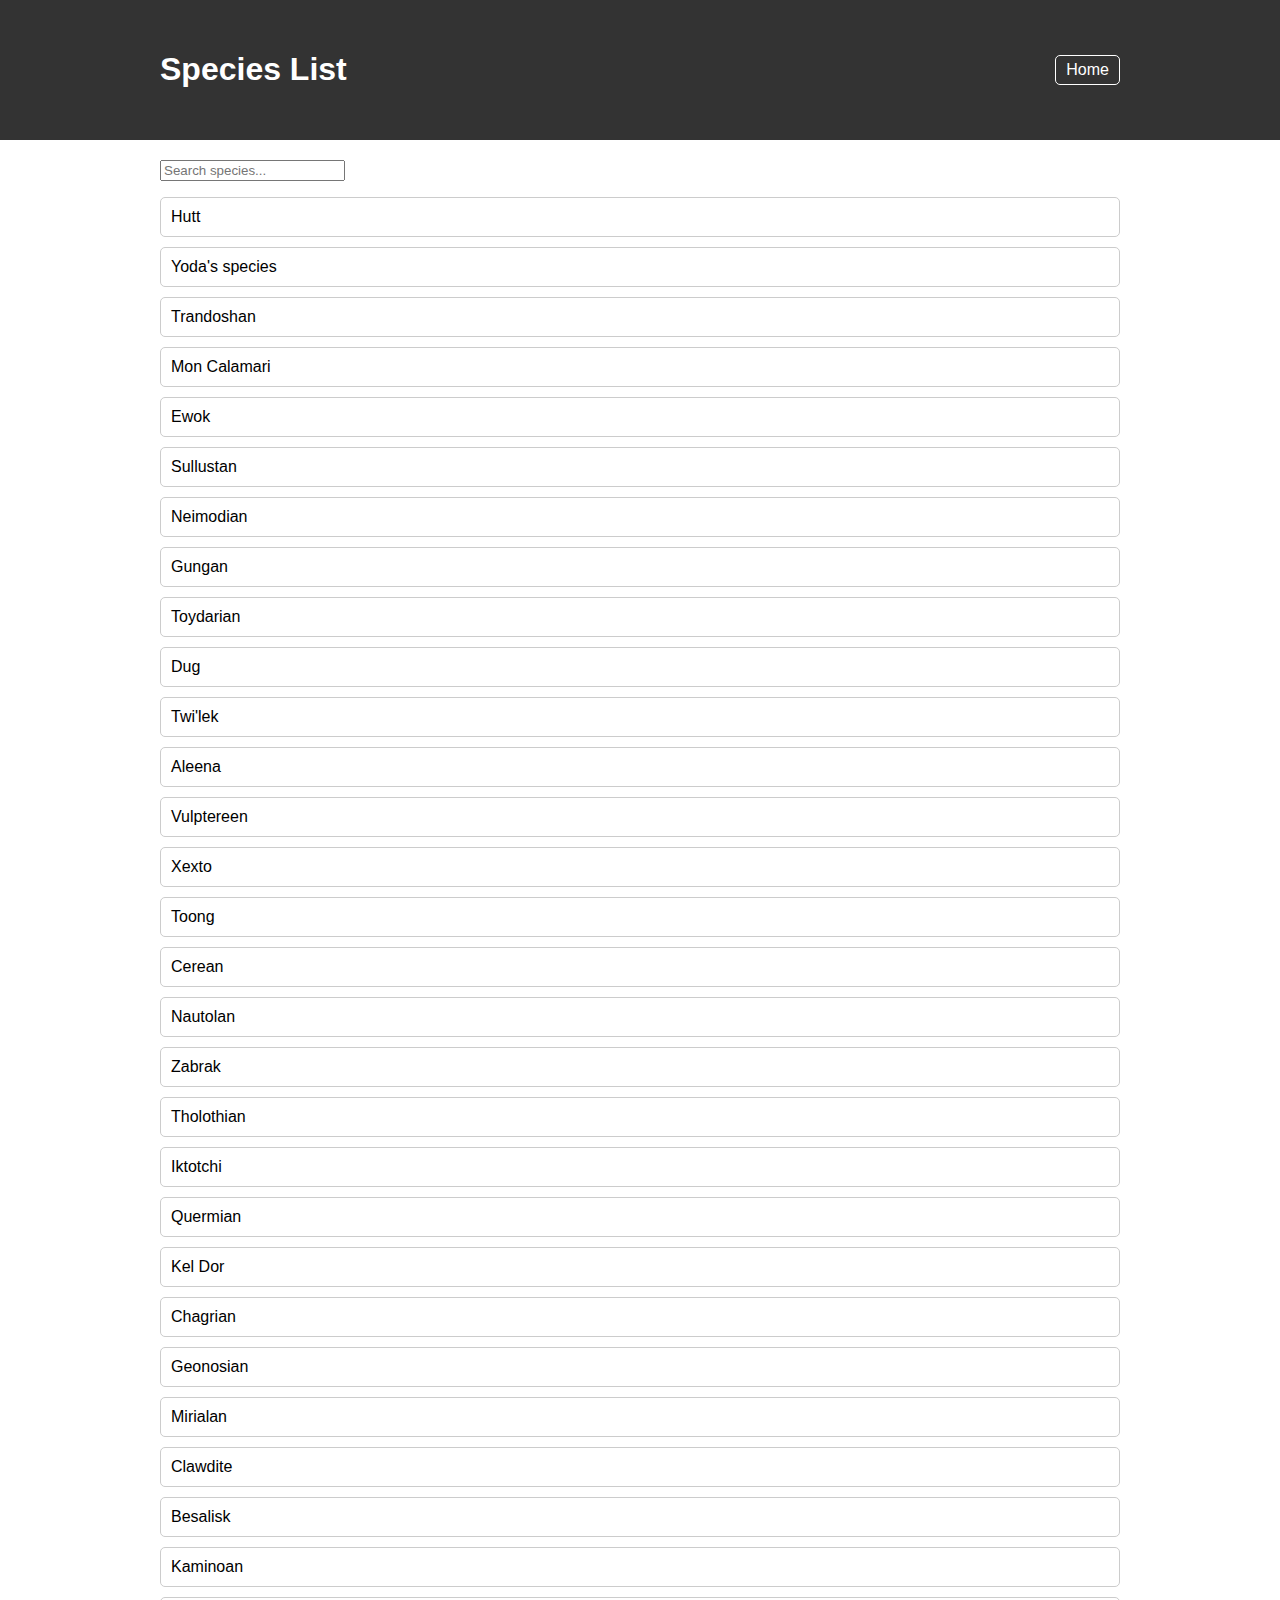
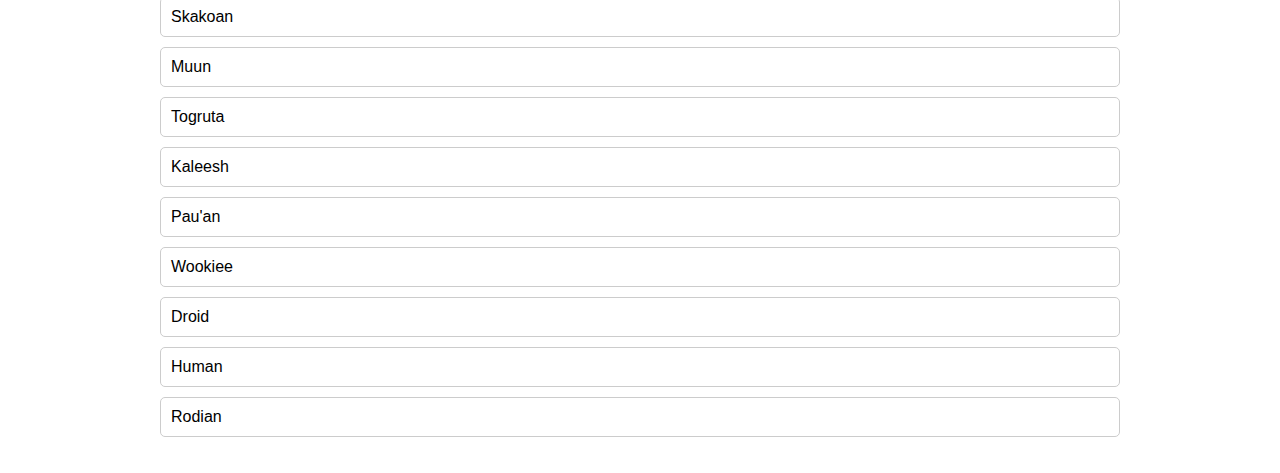
<file: species_home/templates/index.html>
<!DOCTYPE html>
<html lang="en">
<head>
    <meta charset="UTF-8">
    <meta name="viewport" content="width=device-width, initial-scale=1.0">
    <title>List of Species</title>
    <link rel="stylesheet" href="../static/species_home.css">
</head>
<body>
    <header>
        <div class="container">
            <h1>Species List</h1>
            <a href="#" class="home-button">Home</a>
        </div>
    </header>
    <main>
        <div class="container">
            <input type="text" id="search" placeholder="Search species...">
	    <!-- <div id="species-info-container"></div> -->
            <div id="dropdown-container"></div>
            <ul id="species-list">
                <!-- Static species list -->
                <li data-species="Hutt">Hutt</li>
                <li data-species="Yoda's species">Yoda's species</li>
                <li data-species="Trandoshan">Trandoshan</li>
                <li data-species="Mon Calamari">Mon Calamari</li>
                <li data-species="Ewok">Ewok</li>
                <li data-species="Sullustan">Sullustan</li>
                <li data-species="Neimodian">Neimodian</li>
                <li data-species="Gungan">Gungan</li>
                <li data-species="Toydarian">Toydarian</li>
                <li data-species="Dug">Dug</li>
                <li data-species="Twi'lek">Twi'lek</li>
                <li data-species="Aleena">Aleena</li>
                <li data-species="Vulptereen">Vulptereen</li>
                <li data-species="Xexto">Xexto</li>
                <li data-species="Toong">Toong</li>
                <li data-species="Cerean">Cerean</li>
                <li data-species="Nautolan">Nautolan</li>
                <li data-species="Zabrak">Zabrak</li>
                <li data-species="Tholothian">Tholothian</li>
                <li data-species="Iktotchi">Iktotchi</li>
                <li data-species="Quermian">Quermian</li>
                <li data-species="Kel Dor">Kel Dor</li>
                <li data-species="Chagrian">Chagrian</li>
                <li data-species="Geonosian">Geonosian</li>
                <li data-species="Mirialan">Mirialan</li>
                <li data-species="Clawdite">Clawdite</li>
                <li data-species="Besalisk">Besalisk</li>
                <li data-species="Kaminoan">Kaminoan</li>
                <li data-species="Skakoan">Skakoan</li>
                <li data-species="Muun">Muun</li>
                <li data-species="Togruta">Togruta</li>
                <li data-species="Kaleesh">Kaleesh</li>
                <li data-species="Pau'an">Pau'an</li>
                <li data-species="Wookiee">Wookiee</li>
                <li data-species="Droid">Droid</li>
                <li data-species="Human">Human</li>
                <li data-species="Rodian">Rodian</li>
                <!-- End of static species list -->
            </ul>
        </div>
    </main>
    <script src="../static/species_home.js"></script>
</body>
</html>
</file>
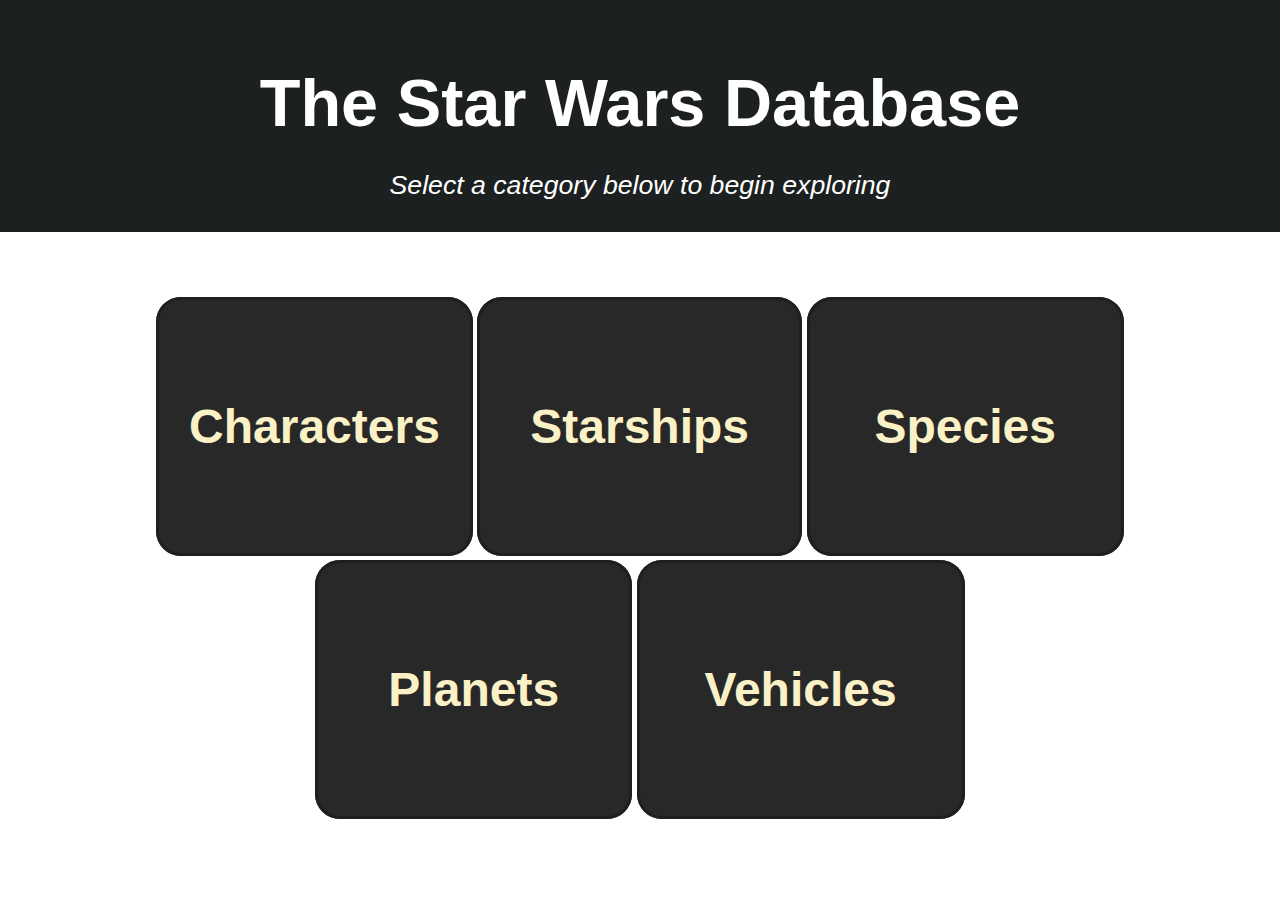
<file: templates/home_page.html>
<!DOCTYPE html>
<html lang="en">
<head>
    <meta charset="UTF-8">
    <meta name="viewport" content="width=device-width, initial-scale=1.0">
    <title>Home</title>
    <link rel="stylesheet" href="../static/css/home_page.css">
</head>
<body>
    <header>
        <div class="container">
            <h1 style="font-size: 50pt;">
                The Star Wars Database
            </h1>
            <p style="font-size: 20pt; line-height: 0px; height: 0px; font-style: italic;"> 
                Select a category below to begin exploring
            </p>
        </div>
    </header>
    <main>
        <div class="container">
            <!-- <input type="text" id="search_bar" placeholder="Search database" class="search" /> -->
            <a href="/search/characters" class="button-characters">Characters</a>
            <a href="/search/starships" class="button-starships">Starships</a>
            <a href="/search/species" class="button-species">Species</a>
            <a href="/search/planets" class="button-planets">Planets</a>
            <a href="/search/vehicles" class="button-vehicles">Vehicles</a>
        </div>
    </main>
</body>
</html>
</file>
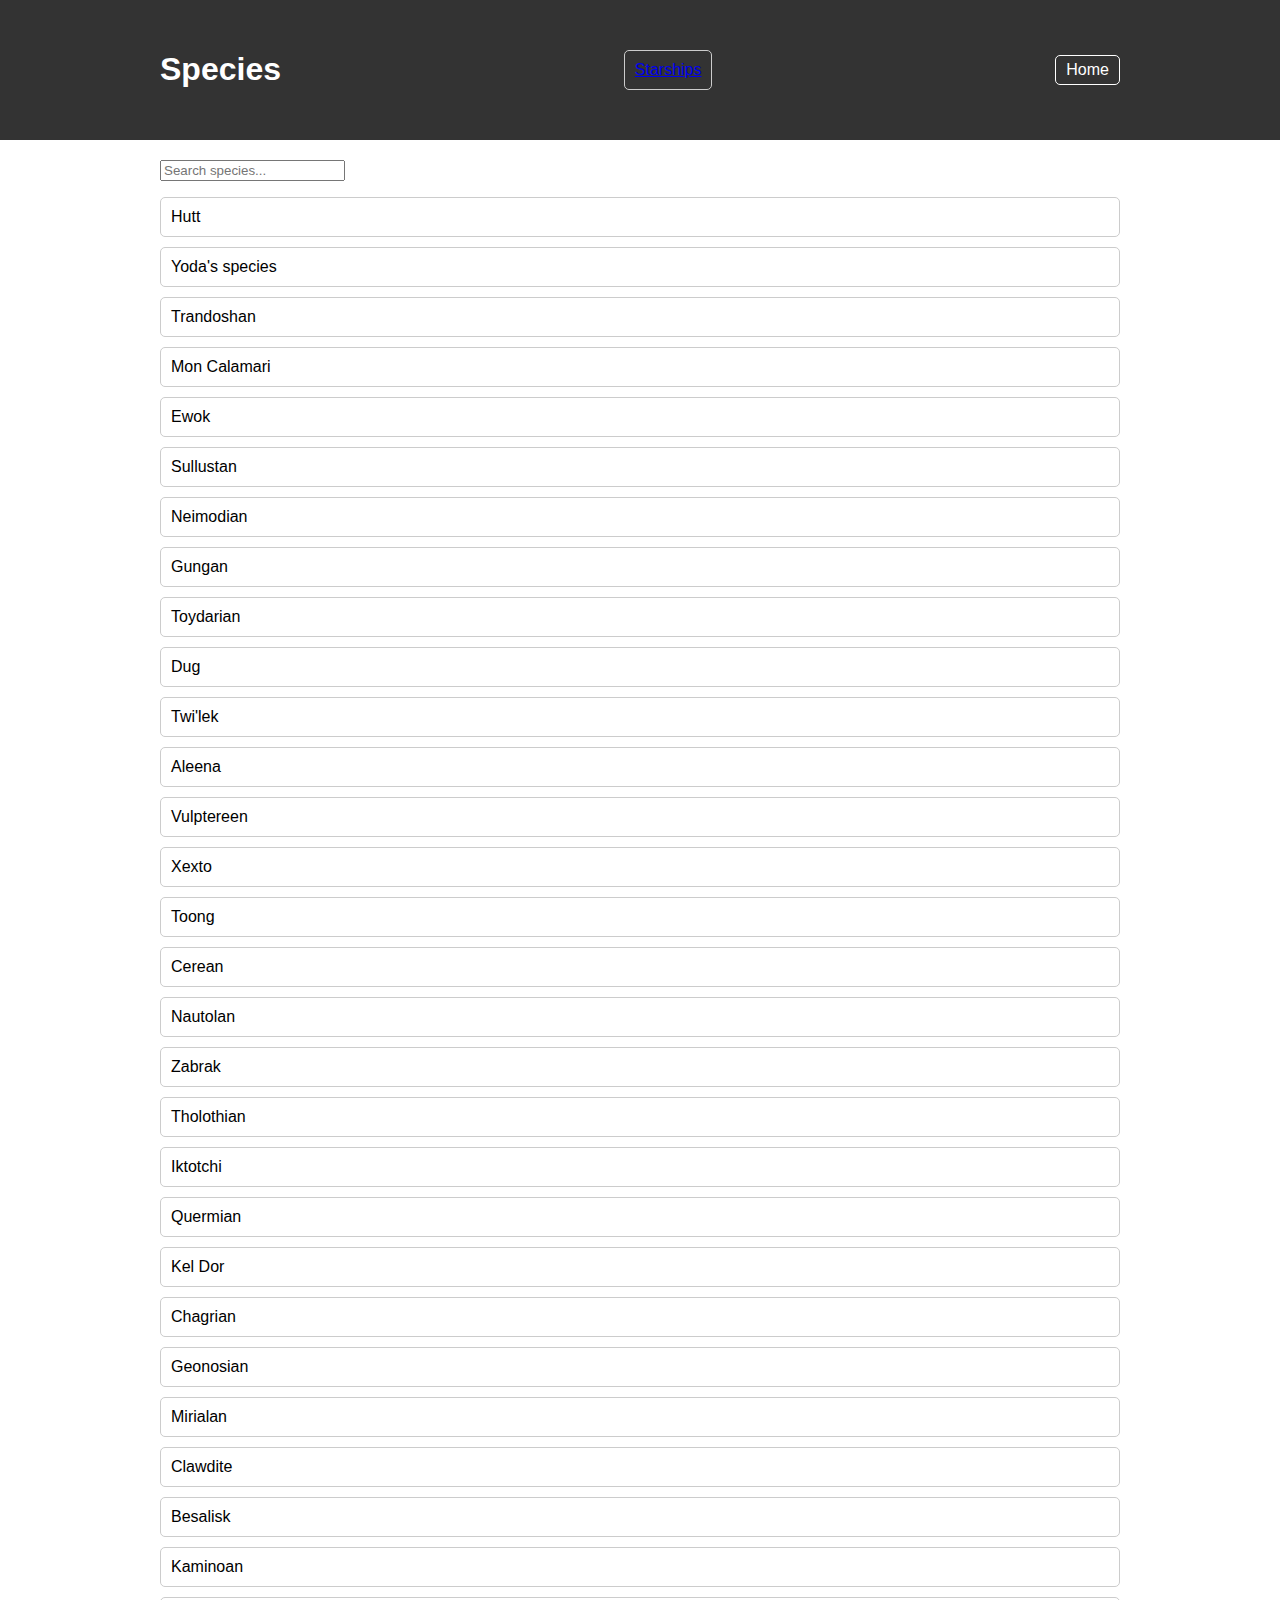
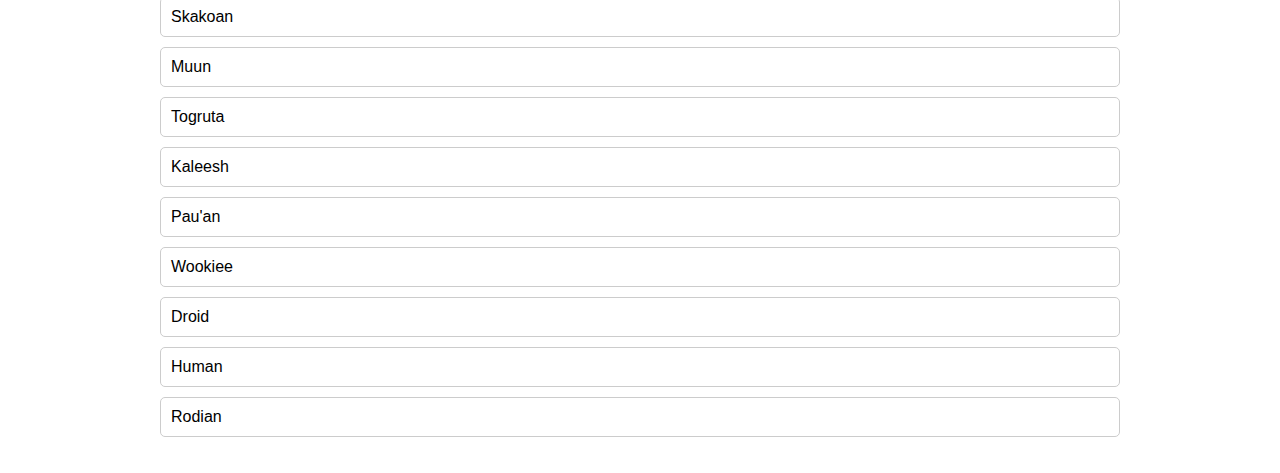
<file: species_and_ships/templates/species.html>
<!DOCTYPE html>
<html lang="en">
<head>
    <meta charset="UTF-8">
    <meta name="viewport" content="width=device-width, initial-scale=1.0">
    <title>List of Species</title>
    <link rel="stylesheet" href="../static/species_home.css">
</head>
<body>
    <header>
        <div class="container">
            <h1>Species</h1>
	    <nav>
	       <ul>
		   <li><a href="/starships">Starships</a></li>
	       </ul>
	    </nav>
            <a href="#" class="home-button">Home</a>
        </div>
    </header>
    <main>
        <div class="container">
            <input type="text" id="search" placeholder="Search species...">
	    <!-- <div id="species-info-container"></div> -->
            <div id="dropdown-container"></div>
            <ul id="species-list">
                <!-- Static species list -->
                <li data-species="Hutt">Hutt</li>
                <li data-species="Yoda's species">Yoda's species</li>
                <li data-species="Trandoshan">Trandoshan</li>
                <li data-species="Mon Calamari">Mon Calamari</li>
                <li data-species="Ewok">Ewok</li>
                <li data-species="Sullustan">Sullustan</li>
                <li data-species="Neimodian">Neimodian</li>
                <li data-species="Gungan">Gungan</li>
                <li data-species="Toydarian">Toydarian</li>
                <li data-species="Dug">Dug</li>
                <li data-species="Twi'lek">Twi'lek</li>
                <li data-species="Aleena">Aleena</li>
                <li data-species="Vulptereen">Vulptereen</li>
                <li data-species="Xexto">Xexto</li>
                <li data-species="Toong">Toong</li>
                <li data-species="Cerean">Cerean</li>
                <li data-species="Nautolan">Nautolan</li>
                <li data-species="Zabrak">Zabrak</li>
                <li data-species="Tholothian">Tholothian</li>
                <li data-species="Iktotchi">Iktotchi</li>
                <li data-species="Quermian">Quermian</li>
                <li data-species="Kel Dor">Kel Dor</li>
                <li data-species="Chagrian">Chagrian</li>
                <li data-species="Geonosian">Geonosian</li>
                <li data-species="Mirialan">Mirialan</li>
                <li data-species="Clawdite">Clawdite</li>
                <li data-species="Besalisk">Besalisk</li>
                <li data-species="Kaminoan">Kaminoan</li>
                <li data-species="Skakoan">Skakoan</li>
                <li data-species="Muun">Muun</li>
                <li data-species="Togruta">Togruta</li>
                <li data-species="Kaleesh">Kaleesh</li>
                <li data-species="Pau'an">Pau'an</li>
                <li data-species="Wookiee">Wookiee</li>
                <li data-species="Droid">Droid</li>
                <li data-species="Human">Human</li>
                <li data-species="Rodian">Rodian</li>
                <!-- End of static species list -->
            </ul>
        </div>
    </main>
    <script src="../static/species_home.js"></script>
</body>
</html>
</file>
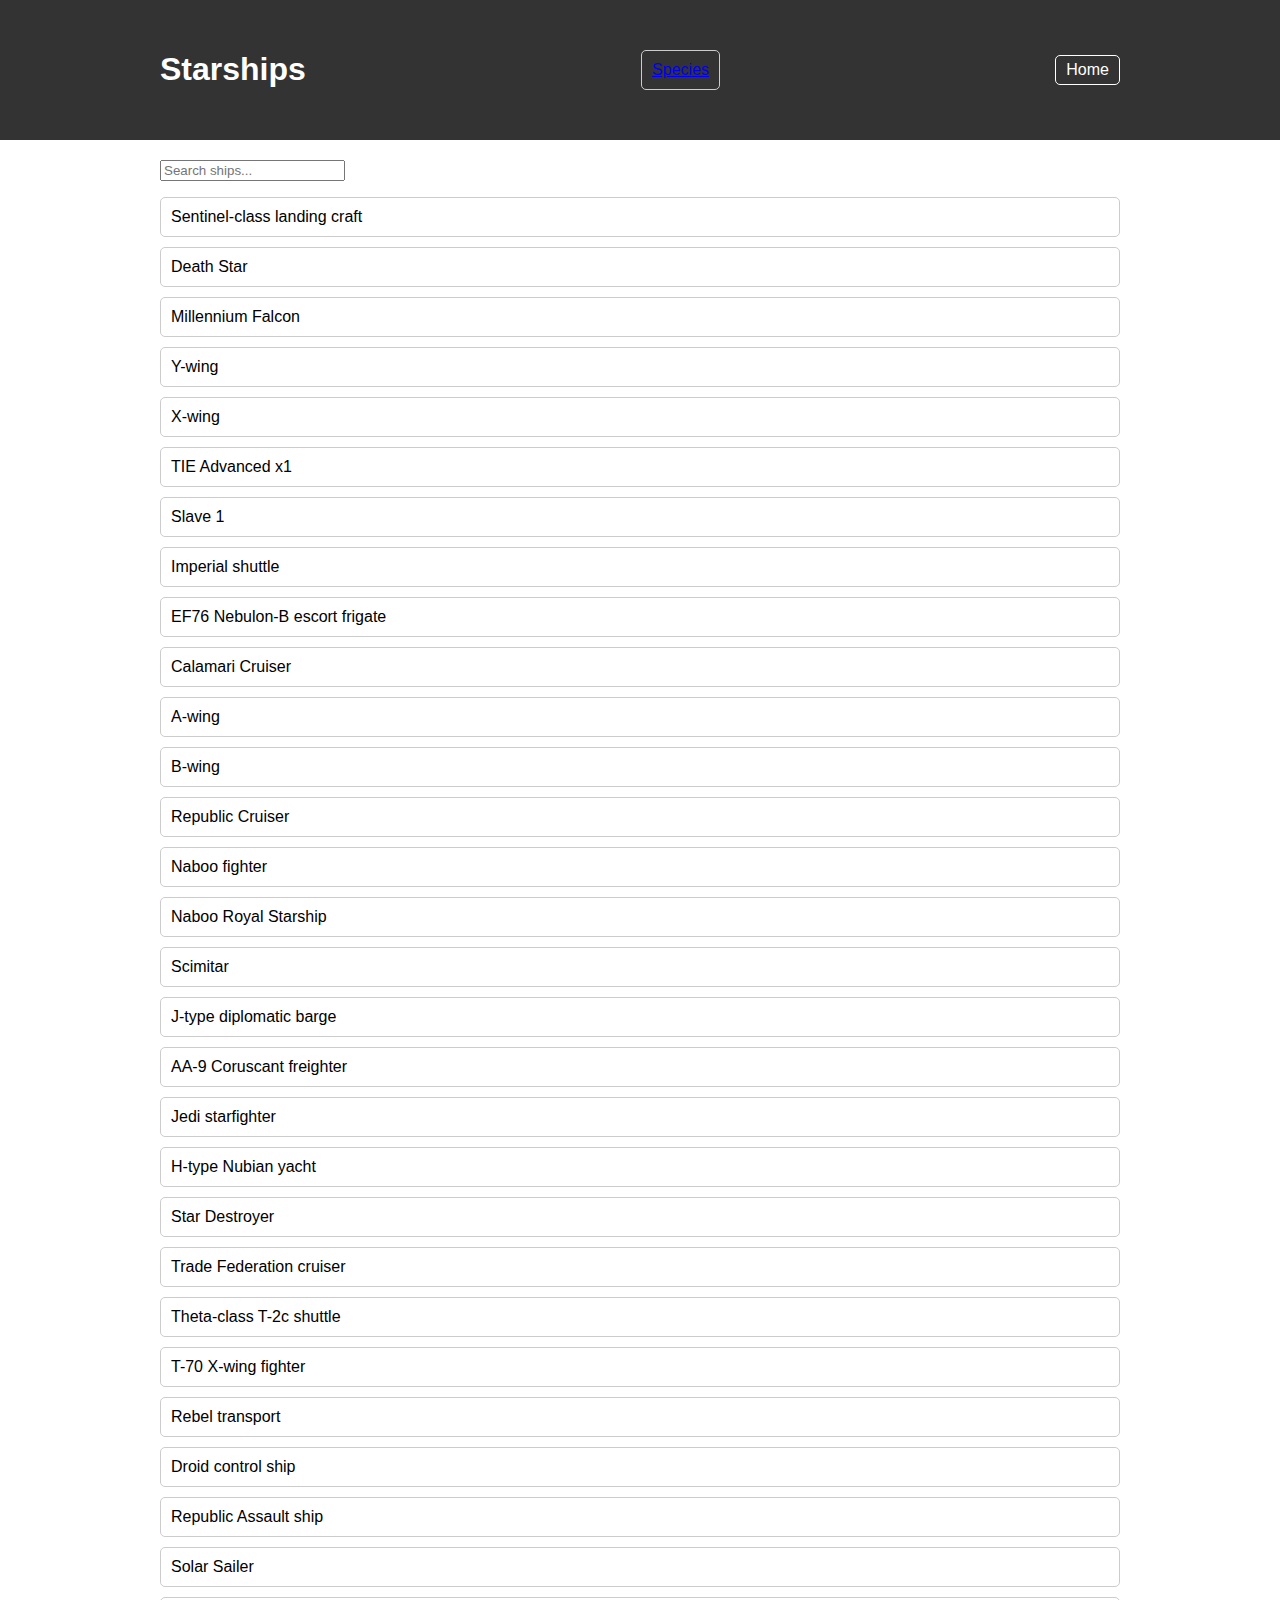
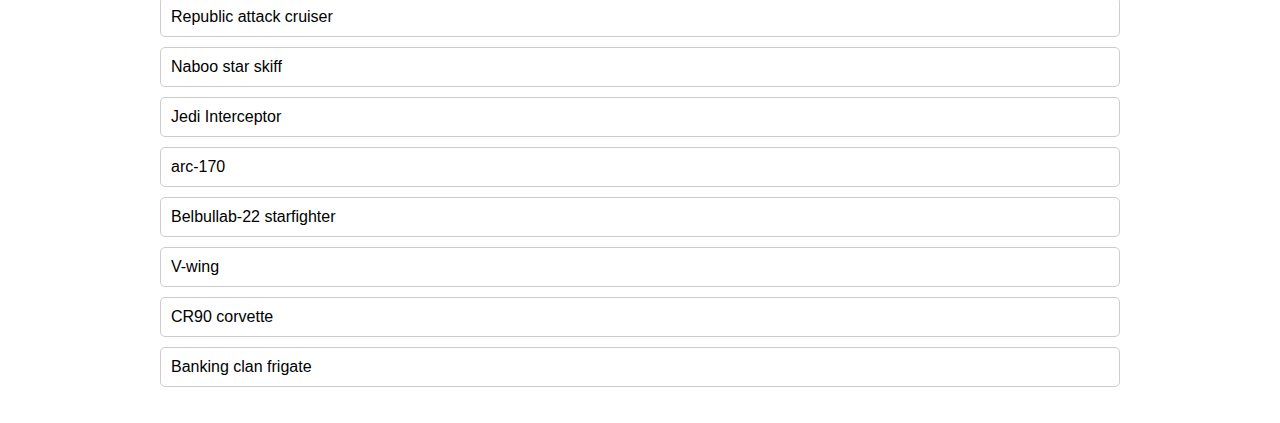
<file: species_and_ships/templates/starships.html>
<!DOCTYPE html>
<html lang="en">
<head>
    <meta charset="UTF-8">
    <meta name="viewport" content="width=device-width, initial-scale=1.0">
    <title>Starships</title>
    <link rel="stylesheet" href="../static/starships_home.css">
</head>
<body>
    <header>
        <div class="container">
            <h1>Starships</h1>
	    <nav>
	       <ul>
		   <li><a href="/species">Species</a></li>
	       </ul>
	    </nav>
            <a href="#" class="home-button">Home</a>
        </div>
    </header>
    <main>
        <div class="container">
            <input type="text" id="search" placeholder="Search ships...">
	    <!-- <div id="starships-info-container"></div> -->
            <div id="dropdown-container"></div>
            <ul id="starships-list">
                <!-- Static starships list -->
                <li data-starships="Sentinel-class landing craft">Sentinel-class landing craft</li>
                <li data-starships="Death Star">Death Star</li>
                <li data-starships="Millennium Falcon">Millennium Falcon</li>
                <li data-starships="Y-wing">Y-wing</li>
                <li data-starships="X-wing">X-wing</li>
                <li data-starships="TIE Advanced x1">TIE Advanced x1</li>
                <li data-starships="Slave 1">Slave 1</li>
                <li data-starships="Imperial shuttle">Imperial shuttle</li>
                <li data-starships="EF76 Nebulon-B escort frigate">EF76 Nebulon-B escort frigate</li>
                <li data-starships="Calamari Cruiser">Calamari Cruiser</li>
                <li data-starships="A-wing">A-wing</li>
                <li data-starships="B-wing">B-wing</li>
                <li data-starships="Republic Cruiser">Republic Cruiser</li>
                <li data-starships="Naboo fighter">Naboo fighter</li>
                <li data-starships="Naboo Royal Starship">Naboo Royal Starship</li>
                <li data-starships="Scimitar">Scimitar</li>
                <li data-starships="J-type diplomatic barge">J-type diplomatic barge</li>
                <li data-starships="AA-9 Coruscant freighter">AA-9 Coruscant freighter</li>
                <li data-starships="Jedi starfighter">Jedi starfighter</li>
                <li data-starships="H-type Nubian yacht">H-type Nubian yacht</li>
                <li data-starships="Star Destroyer">Star Destroyer</li>
                <li data-starships="Trade Federation cruiser">Trade Federation cruiser</li>
                <li data-starships="Theta-class T-2c shuttle">Theta-class T-2c shuttle</li>
                <li data-starships="T-70 X-wing fighter">T-70 X-wing fighter</li>
                <li data-starships="Rebel transport">Rebel transport</li>
                <li data-starships="Droid control ship">Droid control ship</li>
                <li data-starships="Republic Assault ship">Republic Assault ship</li>
                <li data-starships="Solar Sailer">Solar Sailer</li>
                <li data-starships="Republic attack cruiser">Republic attack cruiser</li>
                <li data-starships="Naboo star skiff">Naboo star skiff</li>
                <li data-starships="Jedi Interceptor">Jedi Interceptor</li>
                <li data-starships="arc-170">arc-170</li>
                <li data-starships="Belbullab-22 starfighter">Belbullab-22 starfighter</li>
                <li data-starships="V-wing">V-wing</li>
                <li data-starships="CR90 corvette">CR90 corvette</li>
                <li data-starships="Banking clan frigate">Banking clan frigate</li>
                <!-- End of static species list -->
            </ul>
        </div>
    </main>
    <script src="../static/starships_home.js"></script>
</body>
</html>
</file>
<file: species_home/static/species_home.css>
body {
    font-family: Arial, sans-serif;
    margin: 0;
    padding: 0;
}

.container {
    max-width: 960px;
    margin: 0 auto;
    padding: 20px;
}

header {
    background-color: #333;
    color: #fff;
    padding: 10px 0;
}

header .container {
    display: flex;
    align-items: center;
    justify-content: space-between;
}

.home-button {
    color: #fff;
    text-decoration: none;
    padding: 5px 10px;
    border: 1px solid #fff;
    border-radius: 5px;
}

.home-button:hover {
    background-color: #fff;
    color: #333;
}

ul {
    list-style-type: none;
    padding: 0;
}

li {
    margin-bottom: 10px;
    padding: 10px;
    border: 1px solid #ccc;
    border-radius: 5px;
}

li:hover {
    background-color: #f9f9f9;
}

.info-box {
    background-color: #A0A0A0;
    border: 1px solid #ccc;
    border-radius: 5px;
    padding: 10px;
    margin-top: 3px;
    margin-bottom: 20px;
}
</file>
<file: static/css/home_page.css>
body {
    font-family: Arial, sans-serif;
    margin: 0;
    padding: 0;
    background-color: #fff
}

.container {
    max-width: 1050px;
    margin: 0 auto;
    padding: 20px;
    text-align: center;
}

header {
    background-color: #1d2021;
    color: #fff;
}


.textstyle {
    max-width: 1050px;
    margin: 0 auto;
    text-align: center; 
}


.search {
    border-radius: 30px;
    border: 3px solid #1d2021;
    padding: 5px 5px 5px 25px;
    width: 600px;
    height: 30px;
    position: relative;
    top: 15px;
}

.button-characters {
    font-weight: bold;
    font-size: 300%;
    text-decoration: none;
    padding: 100px 30px 100px 30px;
    border: 3px solid #1d2021;
    border-radius: 25px;
    color: #fbf1c7;
    background-color: #282828;
    position: relative;
    top: 147px;
} 

.button-characters:hover {
    color: purple;
    background-color: #32302f;
}

.button-starships {
    font-weight: bold;
    font-size: 300%;
    text-decoration: none;
    padding: 100px 50px 100px 50px;
    border: 3px solid #1d2021;
    border-radius: 25px;
    color: #fbf1c7;
    background-color: #282828;
    position: relative;
    top: 147px;
} 

.button-starships:hover {
    color: cyan;
    background-color: #32302f;
}

.button-species {
    font-weight: bold;
    font-size: 300%;
    text-decoration: none;
    padding: 100px 65px 100px 65px;
    border: 3px solid #1d2021;
    border-radius: 25px;
    color: #fbf1c7;
    background-color: #282828;
    position: relative;
    top: 147px;
} 

.button-species:hover {
    color: green;
    background-color: #32302f;
}

.button-planets {
    font-weight: bold;
    font-size: 300%;
    text-decoration: none;
    padding: 100px 70px 100px 70px;
    border: 3px solid #1d2021;
    border-radius: 25px;
    color: #fbf1c7;
    background-color: #282828;
    position: relative;
    top: 355px;
} 

.button-planets:hover {
    color: orange;
    background-color: #32302f;
}

.button-vehicles {
    font-weight: bold;
    font-size: 300%;
    text-decoration: none;
    padding: 100px 65px 100px 65px;
    border: 3px solid #1d2021;
    border-radius: 25px;
    color: #fbf1c7;
    background-color: #282828;
    position: relative;
    top: 355px;
} 

.button-vehicles:hover {
    color: red;
    background-color: #32302f;
}
</file>
<file: species_and_ships/static/species_home.css>
body {
    font-family: Arial, sans-serif;
    margin: 0;
    padding: 0;
}

.container {
    max-width: 960px;
    margin: 0 auto;
    padding: 20px;
}

header {
    background-color: #333;
    color: #fff;
    padding: 10px 0;
}

header .container {
    display: flex;
    align-items: center;
    justify-content: space-between;
}

.home-button {
    color: #fff;
    text-decoration: none;
    padding: 5px 10px;
    border: 1px solid #fff;
    border-radius: 5px;
}

.home-button:hover {
    background-color: #fff;
    color: #333;
}

ul {
    list-style-type: none;
    padding: 0;
}

li {
    margin-bottom: 10px;
    padding: 10px;
    border: 1px solid #ccc;
    border-radius: 5px;
}

li:hover {
    background-color: #f9f9f9;
}

.info-box {
    background-color: #A0A0A0;
    border: 1px solid #ccc;
    border-radius: 5px;
    padding: 10px;
    margin-top: 3px;
    margin-bottom: 20px;
}
</file>
<file: species_and_ships/static/starships_home.css>
body {
    font-family: Arial, sans-serif;
    margin: 0;
    padding: 0;
}

.container {
    max-width: 960px;
    margin: 0 auto;
    padding: 20px;
}

header {
    background-color: #333;
    color: #fff;
    padding: 10px 0;
}

header .container {
    display: flex;
    align-items: center;
    justify-content: space-between;
}

.home-button {
    color: #fff;
    text-decoration: none;
    padding: 5px 10px;
    border: 1px solid #fff;
    border-radius: 5px;
}

.home-button:hover {
    background-color: #fff;
    color: #333;
}

ul {
    list-style-type: none;
    padding: 0;
}

li {
    margin-bottom: 10px;
    padding: 10px;
    border: 1px solid #ccc;
    border-radius: 5px;
}

li:hover {
    background-color: #f9f9f9;
}

.info-box {
    background-color: #A0A0A0;
    border: 1px solid #ccc;
    border-radius: 5px;
    padding: 10px;
    margin-top: 3px;
    margin-bottom: 20px;
}
</file>
